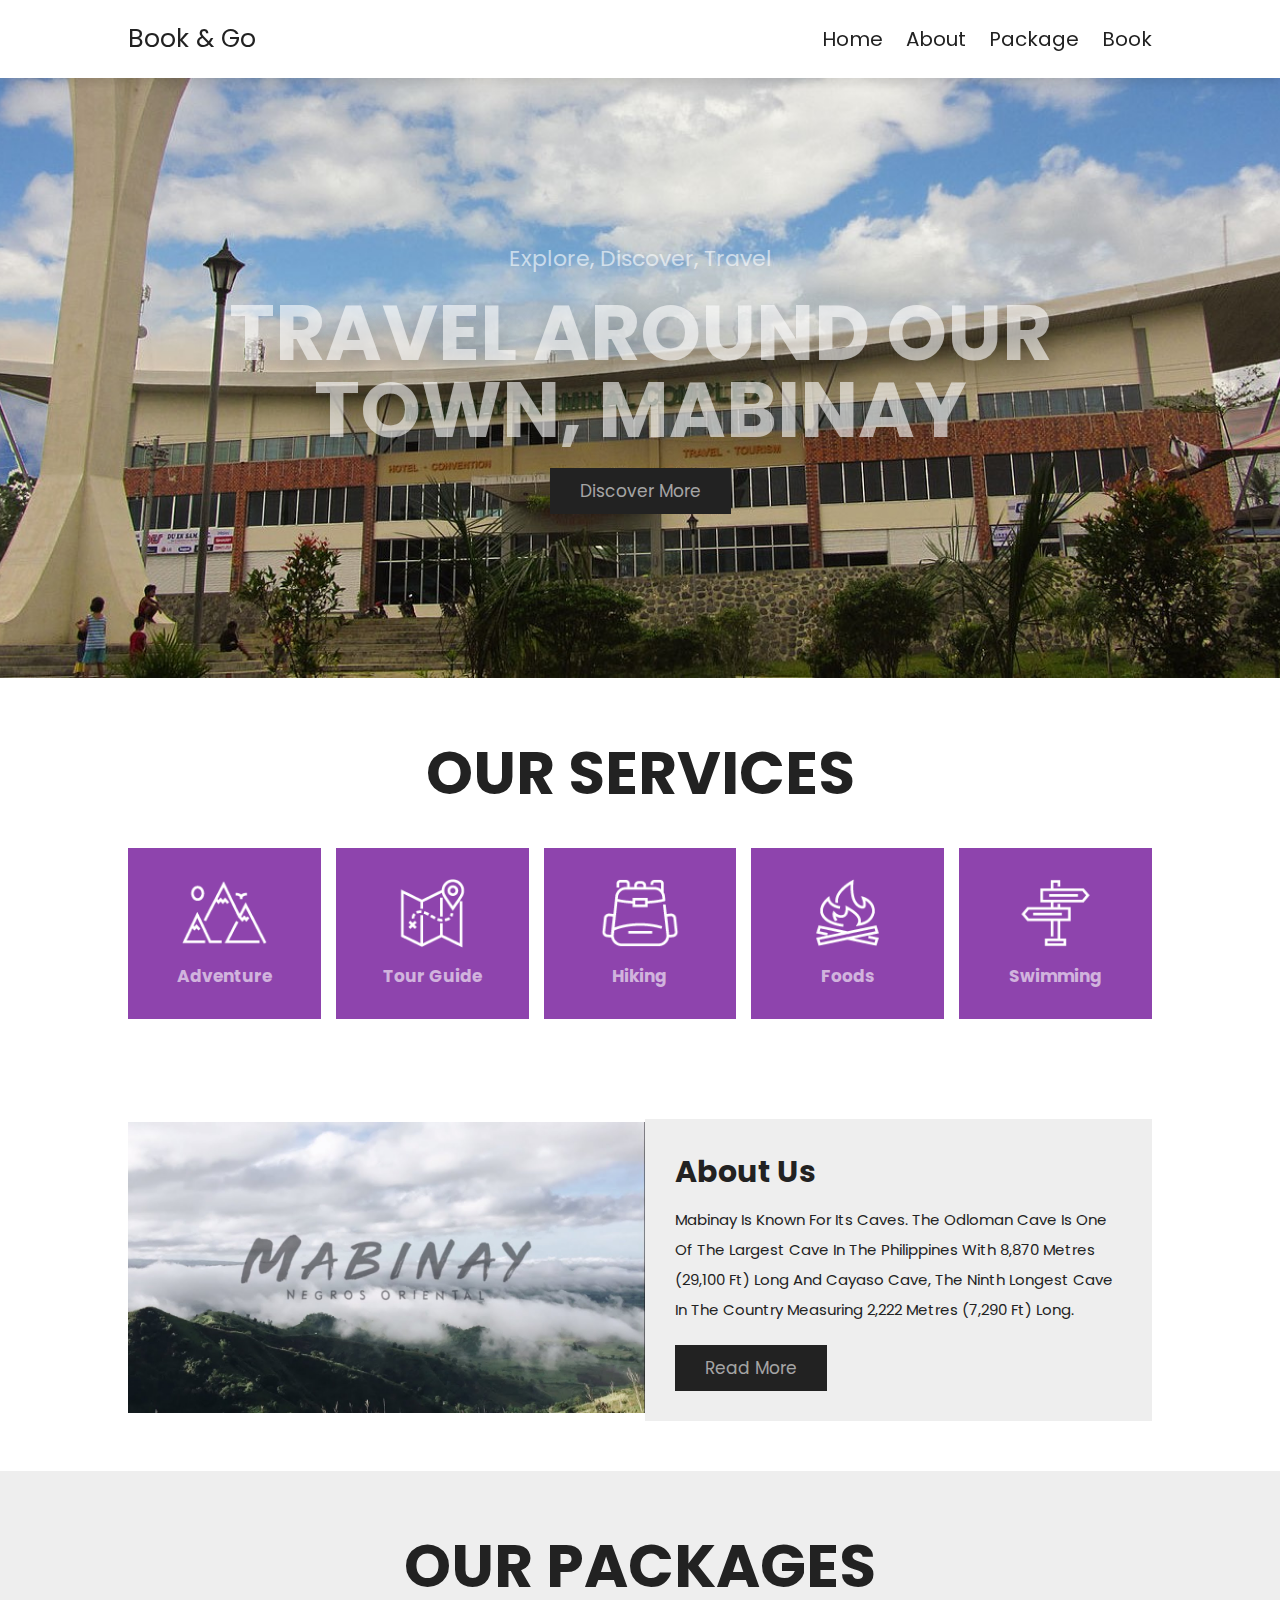
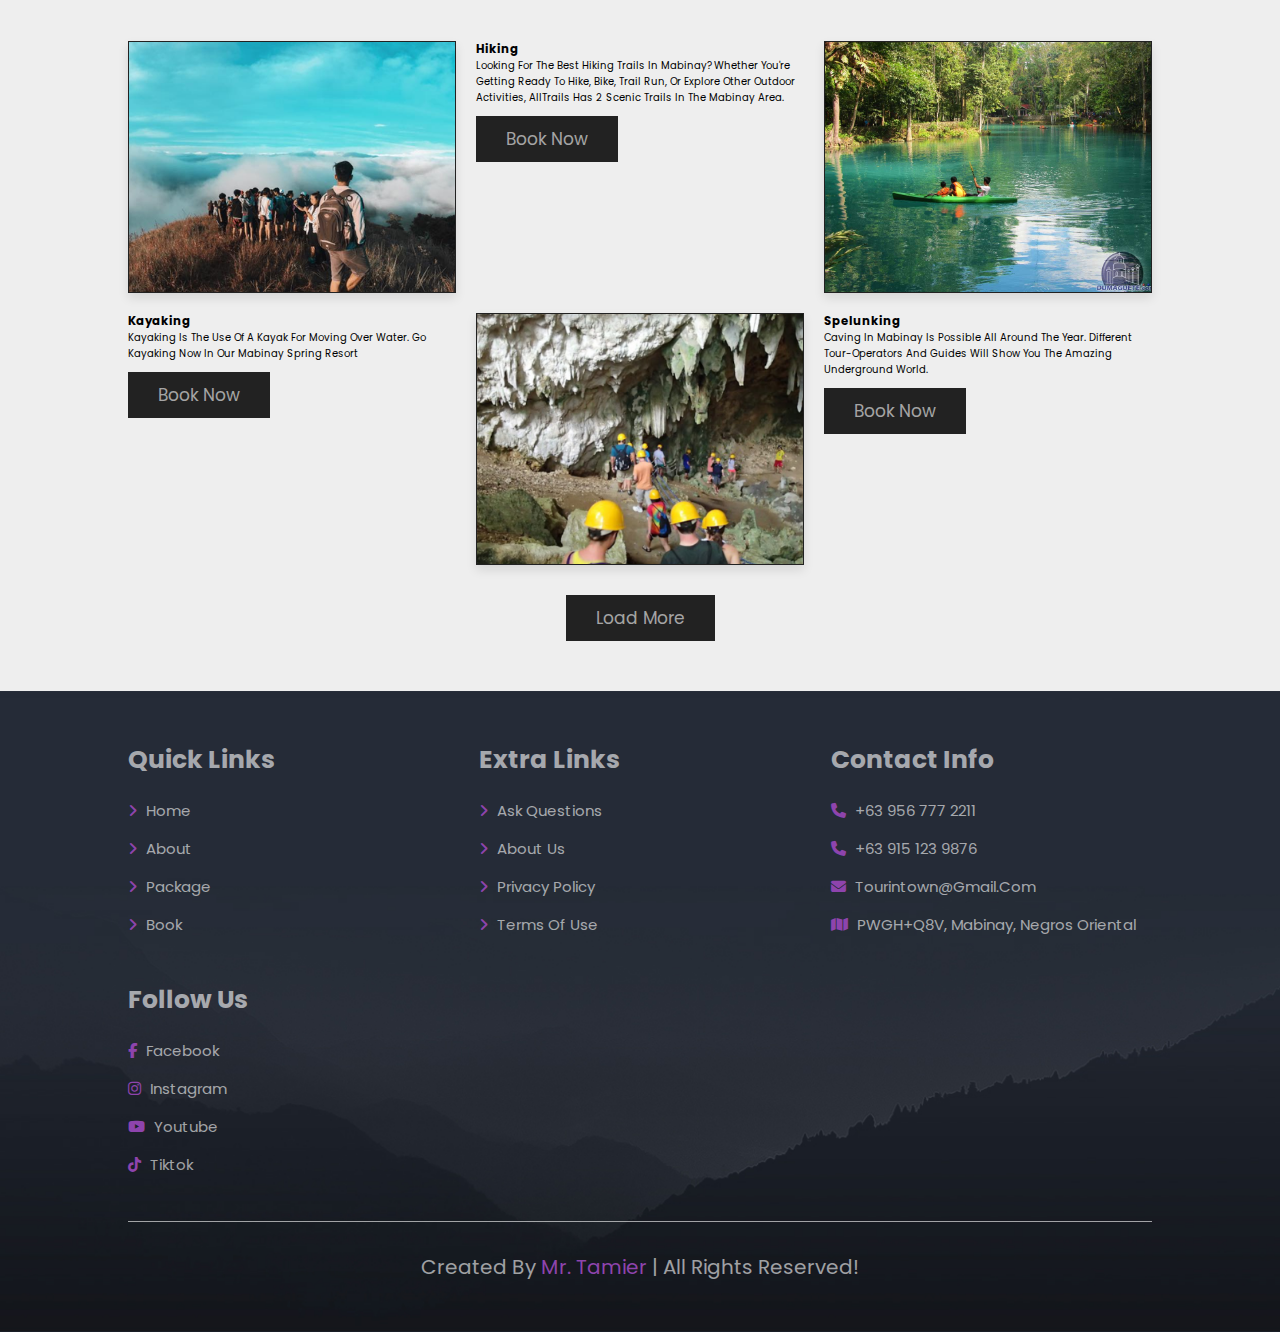
<file: index.html>
<!DOCTYPE html>
<html lang="en">
<head>
    <meta charset="UTF-8">
    <meta http-equiv="X-UA-Compatible" content="IE=edge">
    <meta name="viewport" content="width=device-width, initial-scale=1.0">
    <title>home</title>

    <link rel="stylesheet" href="https://cdn.jsdelivr.net/npm/swiper@8/swiper-bundle.min.css"/>

    <link rel="stylesheet" href="https://cdnjs.cloudflare.com/ajax/libs/font-awesome/6.2.1/css/all.min.css">

    <link rel="stylesheet" href="css/style.css">

</head>
<body>

<section class="header">
    <a href="index.html" class="logo">Book & go</a>
    
    <nav class="navbar">
        <a href="index.html">Home</a>
        <a href="about.html">About</a>
        <a href="package.html">Package</a>
        <a href="book.html">Book</a>
    </nav>

    <div id="menu-btn" class="fas fa-bars"></div>
</section>


<section class="home">

    <div class="swiper home-slider">

        <div class="swiper-wrapper">

            <div class="swiper-slide slide" style="background:url(images/home-slide-1.jpg) no-repeat" >
                <div class="content">
                    <span>explore, discover, travel</span>
                    <h3>travel around our town, Mabinay</h3>
                    <a href="package.php" class="btn">discover more</a>
                </div>
            </div>

            <div class="swiper-slide slide" style="background:url(images/home-slide-2.png) no-repeat" >
                <div class="content">
                    <span>explore, discover, travel</span>
                    <h3>experience the best adventure</h3>
                    <a href="package.php" class="btn">discover more</a>
                </div>
            </div>

            <div class="swiper-slide slide" style="background:url(images/home-slide-3.jpg) no-repeat" >
                <div class="content">
                    <span>explore, discover, travel</span>
                    <h3>make your travel worthwhile</h3>
                    <a href="package.php" class="btn">discover more</a>
                </div>

        </div>

        <div class="swiper-button-next"></div>
        <div class="swiper-button-prev"></div>

    </div>

</section>


<section class="services">

    <h1 class="heading-title"> our services </h1>

    <div class="box-container">

        <div class="box">
            <img src="images/icon-1.png" alt="">
            <h3>adventure</h3>
        </div>
        
        <div class="box">
            <img src="images/icon-2.png" alt="">
            <h3>tour guide</h3>
        </div>

        <div class="box">
            <img src="images/icon-3.png" alt="">
            <h3>hiking</h3>
        </div>

        <div class="box">
            <img src="images/icon-4.png" alt="">
            <h3>foods</h3>
        </div>

        <div class="box">
            <img src="images/icon-5.png" alt="">  
            <h3>swimming</h3>
        </div>
        

    </div>

</section>


<section class="home-about">

    <div class="image">
        <img src="images/about-img.jpg" alt="">
    </div>

    <div class="content">
        <h3>about us</h3>
        <p>Mabinay is known for its caves. The Odloman Cave is one of the largest cave in the Philippines with 8,870 metres (29,100 ft) long and Cayaso Cave, the ninth longest cave in the country measuring 2,222 metres (7,290 ft) long.</p>
        <a href="about.php" class="btn">read more</a>
    </div>

</section>


<section class="home-packages">

    <h1 class="heading-title"> our packages</h1>

    <div class="box-container">

        <div class="box">
            <div class="image">
                <img src="images/img-1.png" alt="">
            </div>
        </div>
        <div class="content">
            <h3>Hiking</h3>
            <p>Looking for the best hiking trails in Mabinay? Whether you're getting ready to hike, bike, trail run, or explore other outdoor activities, AllTrails has 2 scenic trails in the Mabinay area.</p>
            <a href="book.html" class="btn"> book now </a>
        </div>

        <div class="box">
            <div class="image">
                <img src="images/img-2.jpg" alt="">
            </div>
        </div>
        <div class="content">
            <h3>kayaking</h3>
            <p>Kayaking is the use of a kayak for moving over water. Go kayaking now in our Mabinay Spring Resort</p>
            <a href="book.html" class="btn"> book now </a>
        </div>

        <div class="box">
            <div class="image">
                <img src="images/img-3.png" alt="">
            </div>
        </div>
        <div class="content">
            <h3>spelunking</h3>
            <p>Caving in Mabinay is possible all around the year. Different tour-operators and guides will show you the amazing underground world.</p>
            <a href="book.php" class="btn"> book now </a>
        </div>

    </div>

    <div class="load-more"> <a href="package.php" class="btn">load more</a></div>

</section>











<section class="footer">

    <div class="box-container">
       
        <div class="box">
            <h3>quick links</h3>
            <a href="home.html"> <i class="fas fa-angle-right"></i> Home</a>
            <a href="about.html"> <i class="fas fa-angle-right"></i> About</a>
            <a href="package.html"> <i class="fas fa-angle-right"></i> Package</a>
            <a href="book.html"> <i class="fas fa-angle-right"></i> Book</a>
        </div>

        <div class="box">
            <h3>extra links</h3>
            <a href="#"> <i class="fas fa-angle-right"></i> ask questions</a>
            <a href="#"> <i class="fas fa-angle-right"></i> about us</a>
            <a href="#"> <i class="fas fa-angle-right"></i> privacy policy</a>
            <a href="#"> <i class="fas fa-angle-right"></i> terms of use</a>
        </div>

        <div class="box">
            <h3>contact info</h3>
            <a href="#"> <i class="fas fa-phone"></i> +63 956 777 2211 </a>
            <a href="#"> <i class="fas fa-phone"></i> +63 915 123 9876 </a>
            <a href="#"> <i class="fas fa-envelope"></i> tourintown@gmail.com </a>
            <a href="#"> <i class="fas fa-map"></i> PWGH+Q8V, Mabinay, Negros Oriental </a>
        </div>

        <div class="box">
            <h3>follow us</h3>
            <a href="https://www.facebook.com/mabinay.rhu"> <i class="fab fa-facebook-f"></i> facebook </a>
            <a href=""> <i class="fab fa-instagram"></i> instagram </a>
            <a href=""> <i class="fab fa-youtube"></i> youtube </a>
            <a href=""> <i class="fab fa-tiktok"></i> tiktok </a>
        </div>

    </div>

    <div class="credit"> created by <span> mr. tamier</span> | all rights reserved!</div>

</section>












<script src="https://cdn.jsdelivr.net/npm/swiper@8/swiper-bundle.min.js"></script>

<script src="js/script.js"></script>

</body>
</html>
</file>
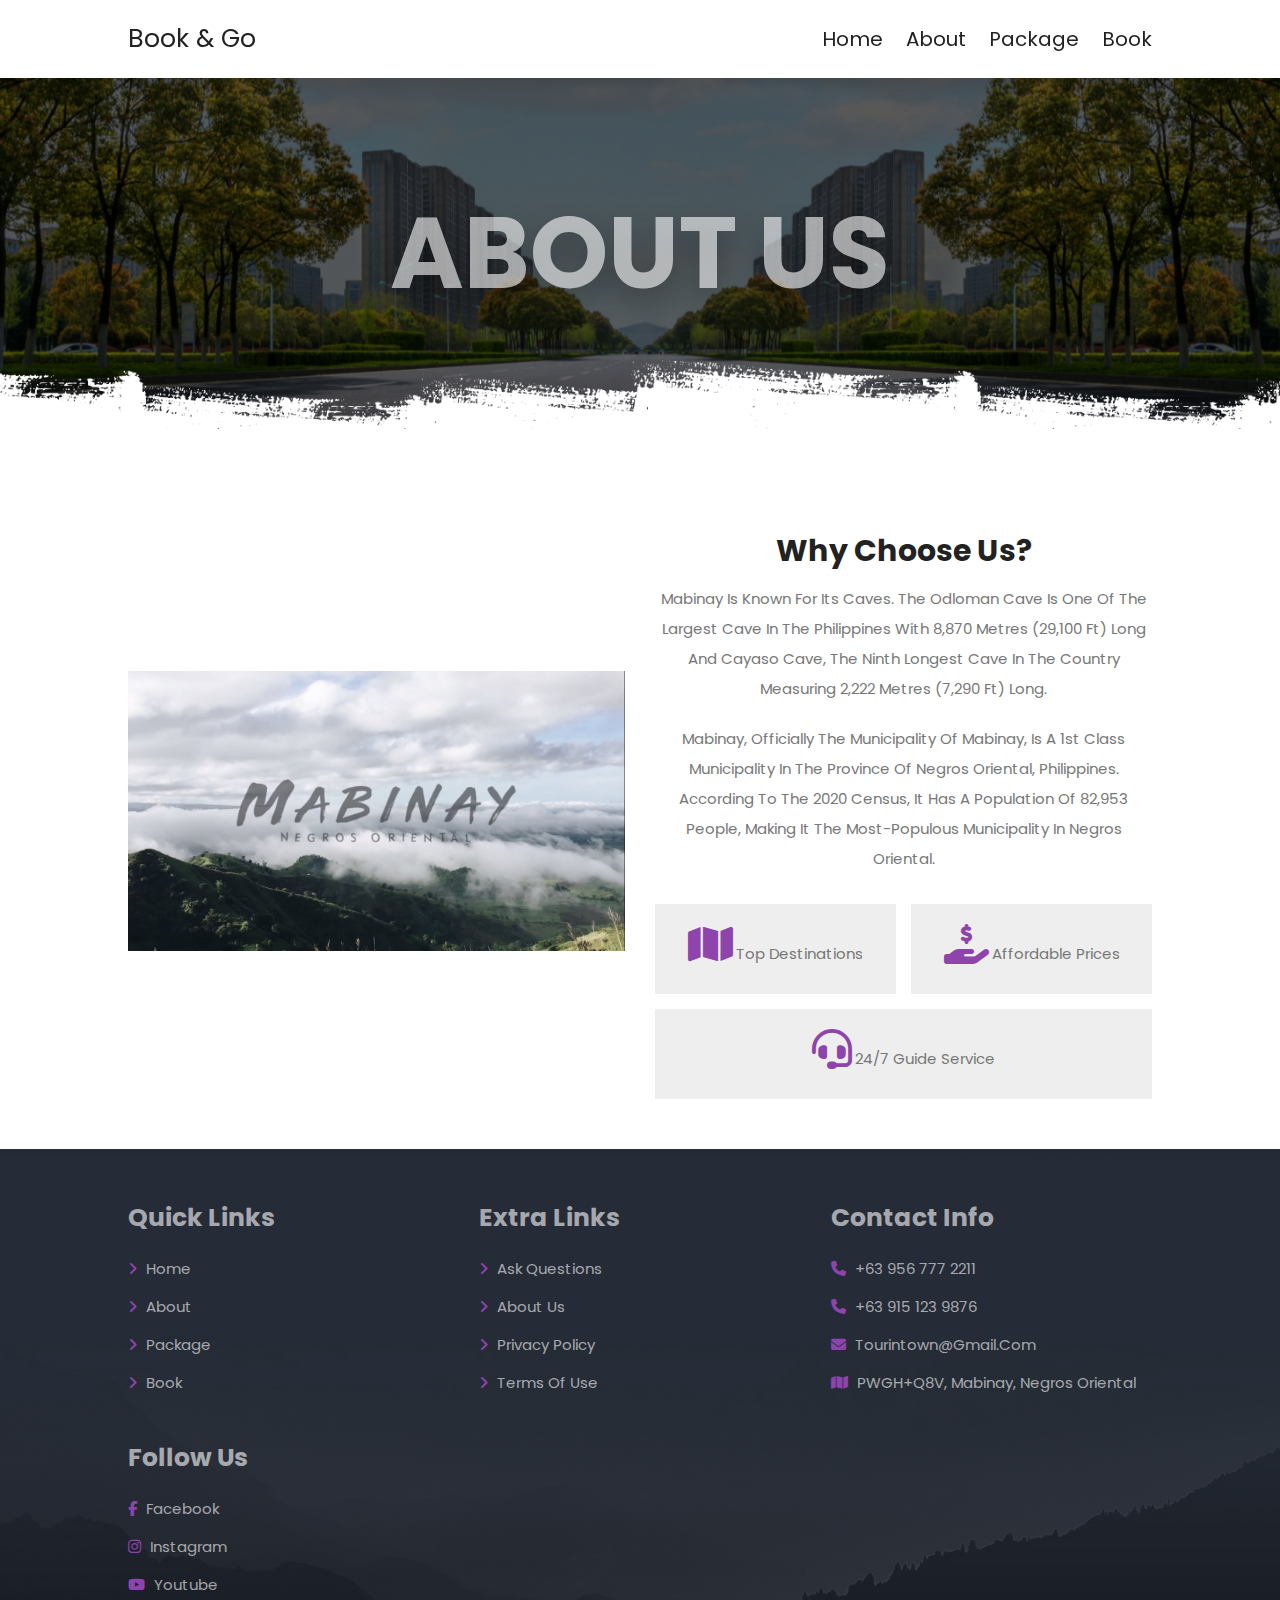
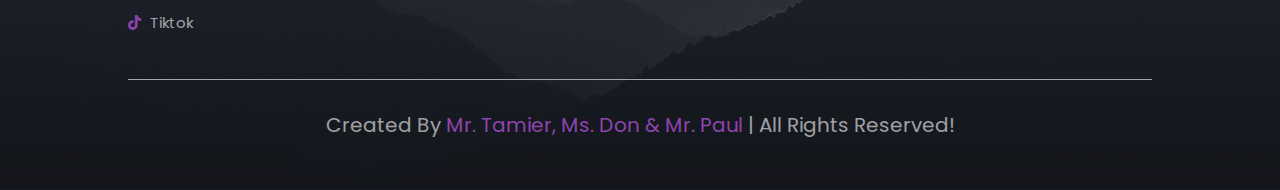
<file: about.html>
<!DOCTYPE html>
<html lang="en">
<head>
    <meta charset="UTF-8">
    <meta http-equiv="X-UA-Compatible" content="IE=edge">
    <meta name="viewport" content="width=device-width, initial-scale=1.0">
    <title>about</title>

    <link rel="stylesheet" href="https://cdn.jsdelivr.net/npm/swiper@8/swiper-bundle.min.css"/>

    <link rel="stylesheet" href="https://cdnjs.cloudflare.com/ajax/libs/font-awesome/6.2.1/css/all.min.css">

    <link rel="stylesheet" href="css/style.css">

</head>
<body>

<section class="header">
    <a href="index.html" class="logo">Book & go</a>
    
    <nav class="navbar">
        <a href="index.html">Home</a>
        <a href="about.html">About</a>
        <a href="package.html">Package</a>
        <a href="book.html">Book</a>
    </nav>

    <div id="menu-btn" class="fas fa-bars"></div>
</section>



<div class="heading" style="background:url(images/header-bg-1.png) no-repeat">
    <h1>About Us</h1>
</div>

<section class="about">

    <div class="image">
        <img src="images/about-img.jpg" alt="">
    </div>

    <div class="content">
        <h3>why choose us?</h3>
        <p>Mabinay is known for its caves. The Odloman Cave is one of the largest cave in the Philippines with 8,870 metres (29,100 ft) long and Cayaso Cave, the ninth longest cave in the country measuring 2,222 metres (7,290 ft) long.</p>
        <p>Mabinay, officially the Municipality of Mabinay, is a 1st class municipality in the province of Negros Oriental, Philippines. According to the 2020 census, it has a population of 82,953 people, making it the most-populous municipality in Negros Oriental.</p>
        <div class="icons-container">
            <div class="icons">
                <i class="fas fa-map"></i>
                <span>top destinations</span>
            </div>
            <div class="icons">
                <i class="fas fa-hand-holding-usd"></i>
                <span>affordable prices</span>
            </div>
            <div class="icons">
                <i class="fas fa-headset"></i>
                <span>24/7 guide service</span>
            </div>
        </div>
        
    </div>

</section>

























<section class="footer">

    <div class="box-container">
       
        <div class="box">
            <h3>quick links</h3>
            <a href="index.html"> <i class="fas fa-angle-right"></i> Home</a>
            <a href="about.html"> <i class="fas fa-angle-right"></i> About</a>
            <a href="package.html"> <i class="fas fa-angle-right"></i> Package</a>
            <a href="book.html"> <i class="fas fa-angle-right"></i> Book</a>
        </div>

        <div class="box">
            <h3>extra links</h3>
            <a href="#"> <i class="fas fa-angle-right"></i> ask questions</a>
            <a href="#"> <i class="fas fa-angle-right"></i> about us</a>
            <a href="#"> <i class="fas fa-angle-right"></i> privacy policy</a>
            <a href="#"> <i class="fas fa-angle-right"></i> terms of use</a>
        </div>

        <div class="box">
            <h3>contact info</h3>
            <a href="#"> <i class="fas fa-phone"></i> +63 956 777 2211 </a>
            <a href="#"> <i class="fas fa-phone"></i> +63 915 123 9876 </a>
            <a href="#"> <i class="fas fa-envelope"></i> tourintown@gmail.com </a>
            <a href="#"> <i class="fas fa-map"></i> PWGH+Q8V, Mabinay, Negros Oriental </a>
        </div>

        <div class="box">
            <h3>follow us</h3>
            <a href=""> <i class="fab fa-facebook-f"></i> facebook </a>
            <a href=""> <i class="fab fa-instagram"></i> instagram </a>
            <a href=""> <i class="fab fa-youtube"></i> youtube </a>
            <a href=""> <i class="fab fa-tiktok"></i> tiktok </a>
        </div>

    </div>

    <div class="credit"> created by <span> mr. tamier, ms. don & mr. paul</span> | all rights reserved!</div>

</section>












<script src="https://cdn.jsdelivr.net/npm/swiper@8/swiper-bundle.min.js"></script>

<script src="js/script.js"></script>

</body>
</html>
</file>
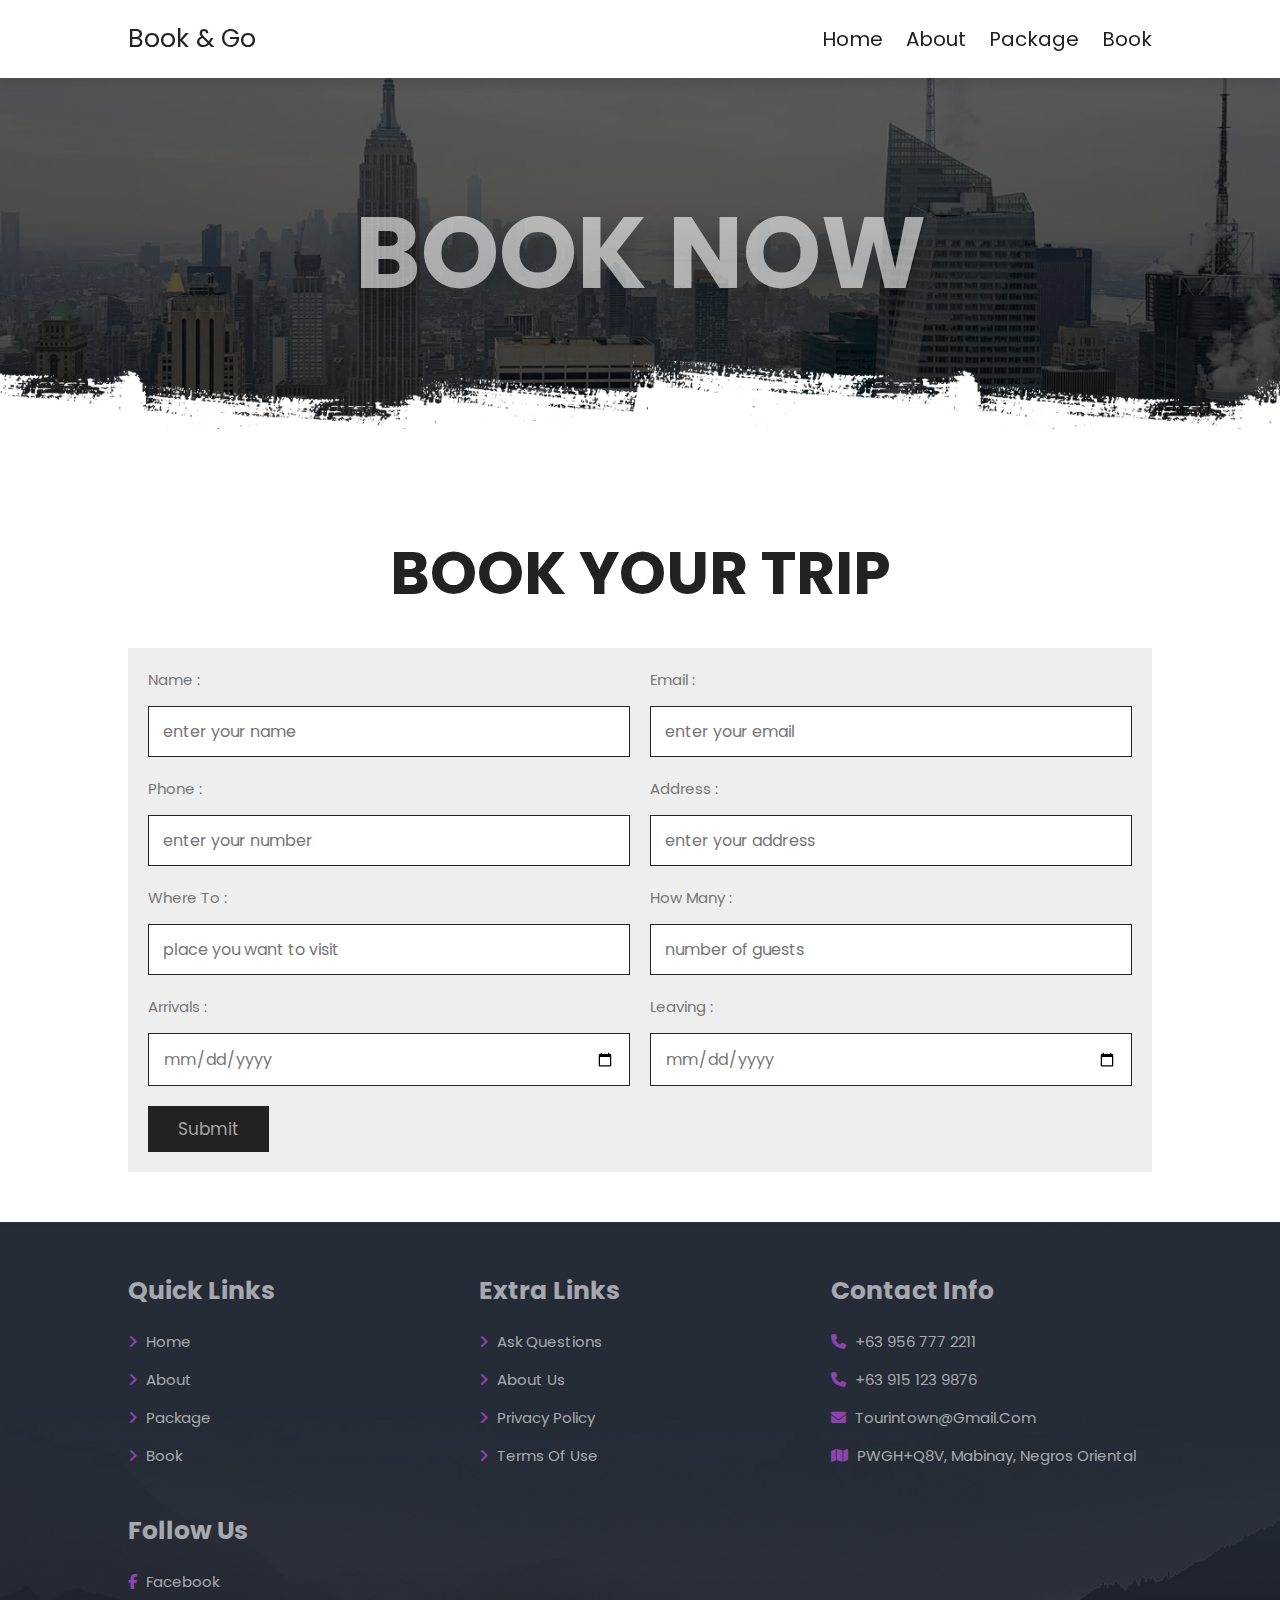
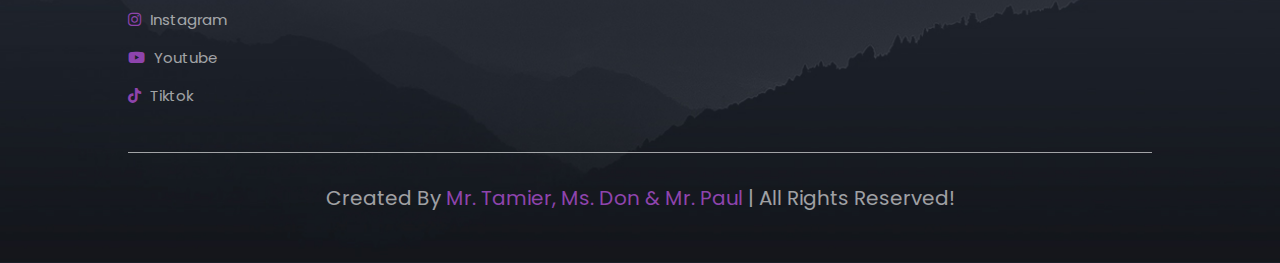
<file: book.html>
<!DOCTYPE html>
<html lang="en">
<head>
    <meta charset="UTF-8">
    <meta http-equiv="X-UA-Compatible" content="IE=edge">
    <meta name="viewport" content="width=device-width, initial-scale=1.0">
    <title>about</title>

    <link rel="stylesheet" href="https://cdn.jsdelivr.net/npm/swiper@8/swiper-bundle.min.css"/>

    <link rel="stylesheet" href="https://cdnjs.cloudflare.com/ajax/libs/font-awesome/6.2.1/css/all.min.css">

    <link rel="stylesheet" href="css/style.css">

</head>
<body>

<section class="header">
    <a href="index.html" class="logo">Book & go</a>
    
    <nav class="navbar">
        <a href="index.html">Home</a>
        <a href="about.html">About</a>
        <a href="package.html">Package</a>
        <a href="book.html">Book</a>
    </nav>

    <div id="menu-btn" class="fas fa-bars"></div>
</section>



<div class="heading" style="background:url(images/header-bg-3.png) no-repeat">
    <h1>Book now</h1>
</div>

<section class="booking">

    <h1 class="heading-title">book your trip</h1>

    <form action="book_form.php" method="post" class="book-form">

        <div class="flex">
            <div class="inputBox">
                <span>name :</span>
                <input type="text" placeholder="enter your name" name="name">
            </div>
            <div class="inputBox">
                <span>email :</span>
                <input type="email" placeholder="enter your email" name="email">
            </div>
            <div class="inputBox">
                <span>phone :</span>
                <input type="text" placeholder="enter your number" name="phone">
            </div>
            <div class="inputBox">
                <span>address :</span>
                <input type="text" placeholder="enter your address" name="address">
            </div>
            <div class="inputBox">
                <span>where to :</span>
                <input type="text" placeholder="place you want to visit" name="location">
            </div>
            <div class="inputBox">
                <span>how many :</span>
                <input type="text" placeholder="number of guests" name="guests">
            </div>
            <div class="inputBox">
                <span>arrivals :</span>
                <input type="date" name="arrivals">
            </div>
            <div class="inputBox">
                <span>leaving :</span>
                <input type="date" name="leaving">
            </div>
        </div>

        <input type="submit" value="submit" class="btn" name="send">

    </form>

</section>























<section class="footer">

    <div class="box-container">
       
        <div class="box">
            <h3>quick links</h3>
            <a href="index.html"> <i class="fas fa-angle-right"></i> Home</a>
            <a href="about.html"> <i class="fas fa-angle-right"></i> About</a>
            <a href="package.html"> <i class="fas fa-angle-right"></i> Package</a>
            <a href="book.html"> <i class="fas fa-angle-right"></i> Book</a>
        </div>

        <div class="box">
            <h3>extra links</h3>
            <a href="#"> <i class="fas fa-angle-right"></i> ask questions</a>
            <a href="#"> <i class="fas fa-angle-right"></i> about us</a>
            <a href="#"> <i class="fas fa-angle-right"></i> privacy policy</a>
            <a href="#"> <i class="fas fa-angle-right"></i> terms of use</a>
        </div>

        <div class="box">
            <h3>contact info</h3>
            <a href="#"> <i class="fas fa-phone"></i> +63 956 777 2211 </a>
            <a href="#"> <i class="fas fa-phone"></i> +63 915 123 9876 </a>
            <a href="#"> <i class="fas fa-envelope"></i> tourintown@gmail.com </a>
            <a href="#"> <i class="fas fa-map"></i> PWGH+Q8V, Mabinay, Negros Oriental </a>
        </div>

        <div class="box">
            <h3>follow us</h3>
            <a href=""> <i class="fab fa-facebook-f"></i> facebook </a>
            <a href=""> <i class="fab fa-instagram"></i> instagram </a>
            <a href=""> <i class="fab fa-youtube"></i> youtube </a>
            <a href=""> <i class="fab fa-tiktok"></i> tiktok </a>
        </div>

    </div>

    <div class="credit"> created by <span> mr. tamier, ms. don & mr. paul</span> | all rights reserved!</div>

</section>












<script src="https://cdn.jsdelivr.net/npm/swiper@8/swiper-bundle.min.js"></script>

<script src="js/script.js"></script>

</body>
</html>
</file>
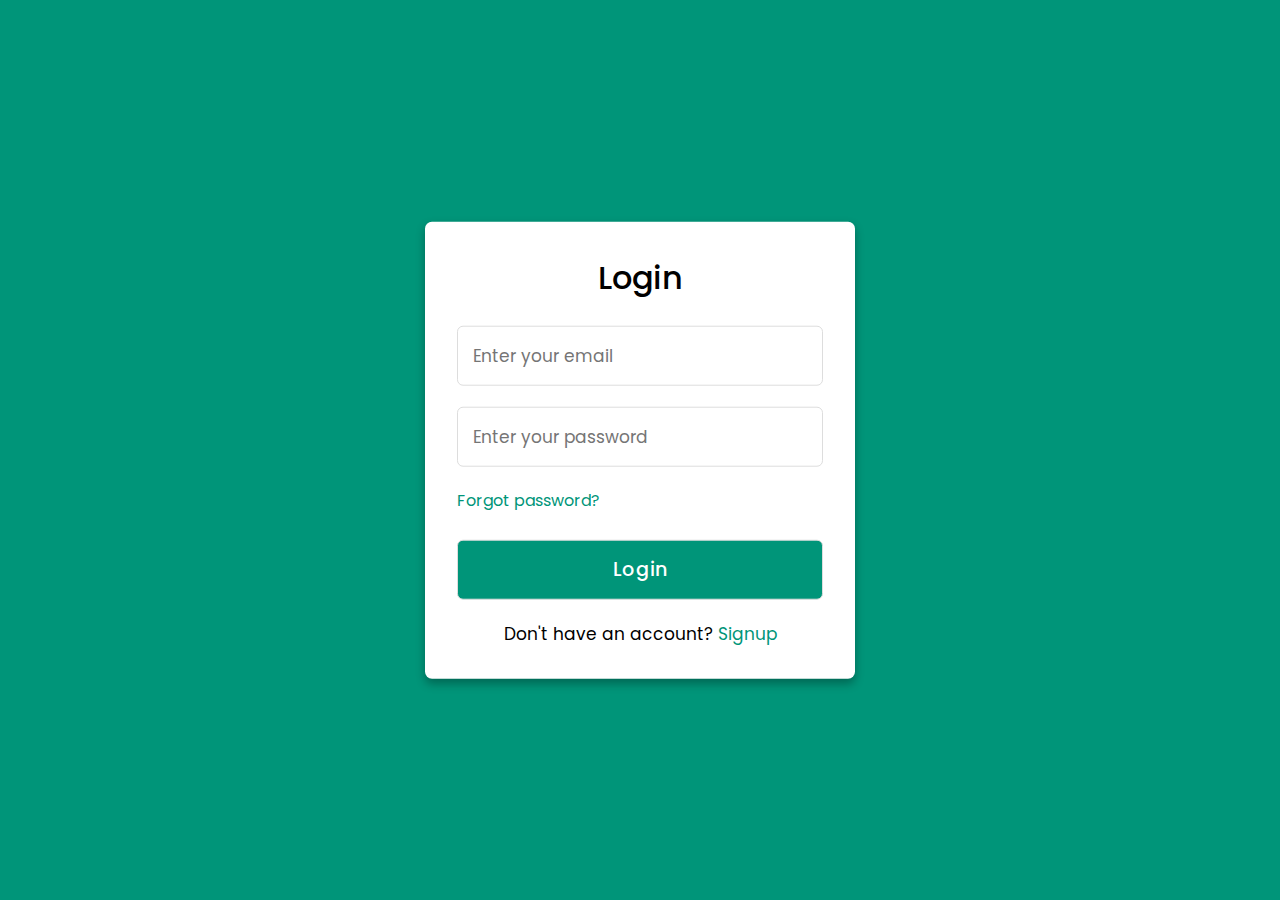
<file: login.html>
<!DOCTYPE html>
<!-- Coding By CodingNepal - codingnepalweb.com -->
<html lang="en">
<head>
  <meta charset="UTF-8">
  <meta name="viewport" content="width=device-width, initial-scale=1.0">
  <meta http-equiv="X-UA-Compatible" content="ie=edge">
  <title>Login & Registration Form</title>
  <!---Custom CSS File--->
  <link rel="stylesheet" href="css/login.css">
</head>
<body>
  <form method="POST" action="login.php">
  <div class="container">
    <input type="checkbox" id="check">
    <div class="login form">
      <header>Login</header>
      <form action="#">
        <input type="text" placeholder="Enter your email">
        <input type="password" placeholder="Enter your password">
        <a href="#">Forgot password?</a>
        <input type="button" class="button" value="Login">
      </form>
      <div class="signup">
        <span class="signup">Don't have an account?
         <label for="check">Signup</label>
        </span>
      </div>
    </div>
  </form>
  <form method="POST" action="register.php">
    <div class="registration form">
      <header>Signup</header>
      <form action="#">
        <input type="text" placeholder="Enter your email">
        <input type="password" placeholder="Create a password">
        <input type="password" placeholder="Confirm your password">
        <input type="button" class="button" value="Signup">
      </form>
      <div class="signup">
        <span class="signup">Already have an account?
         <label for="check">Login</label>
        </span>
      </div>
    </div>
  </div>
  </form>  
</body>
</html>
</file>
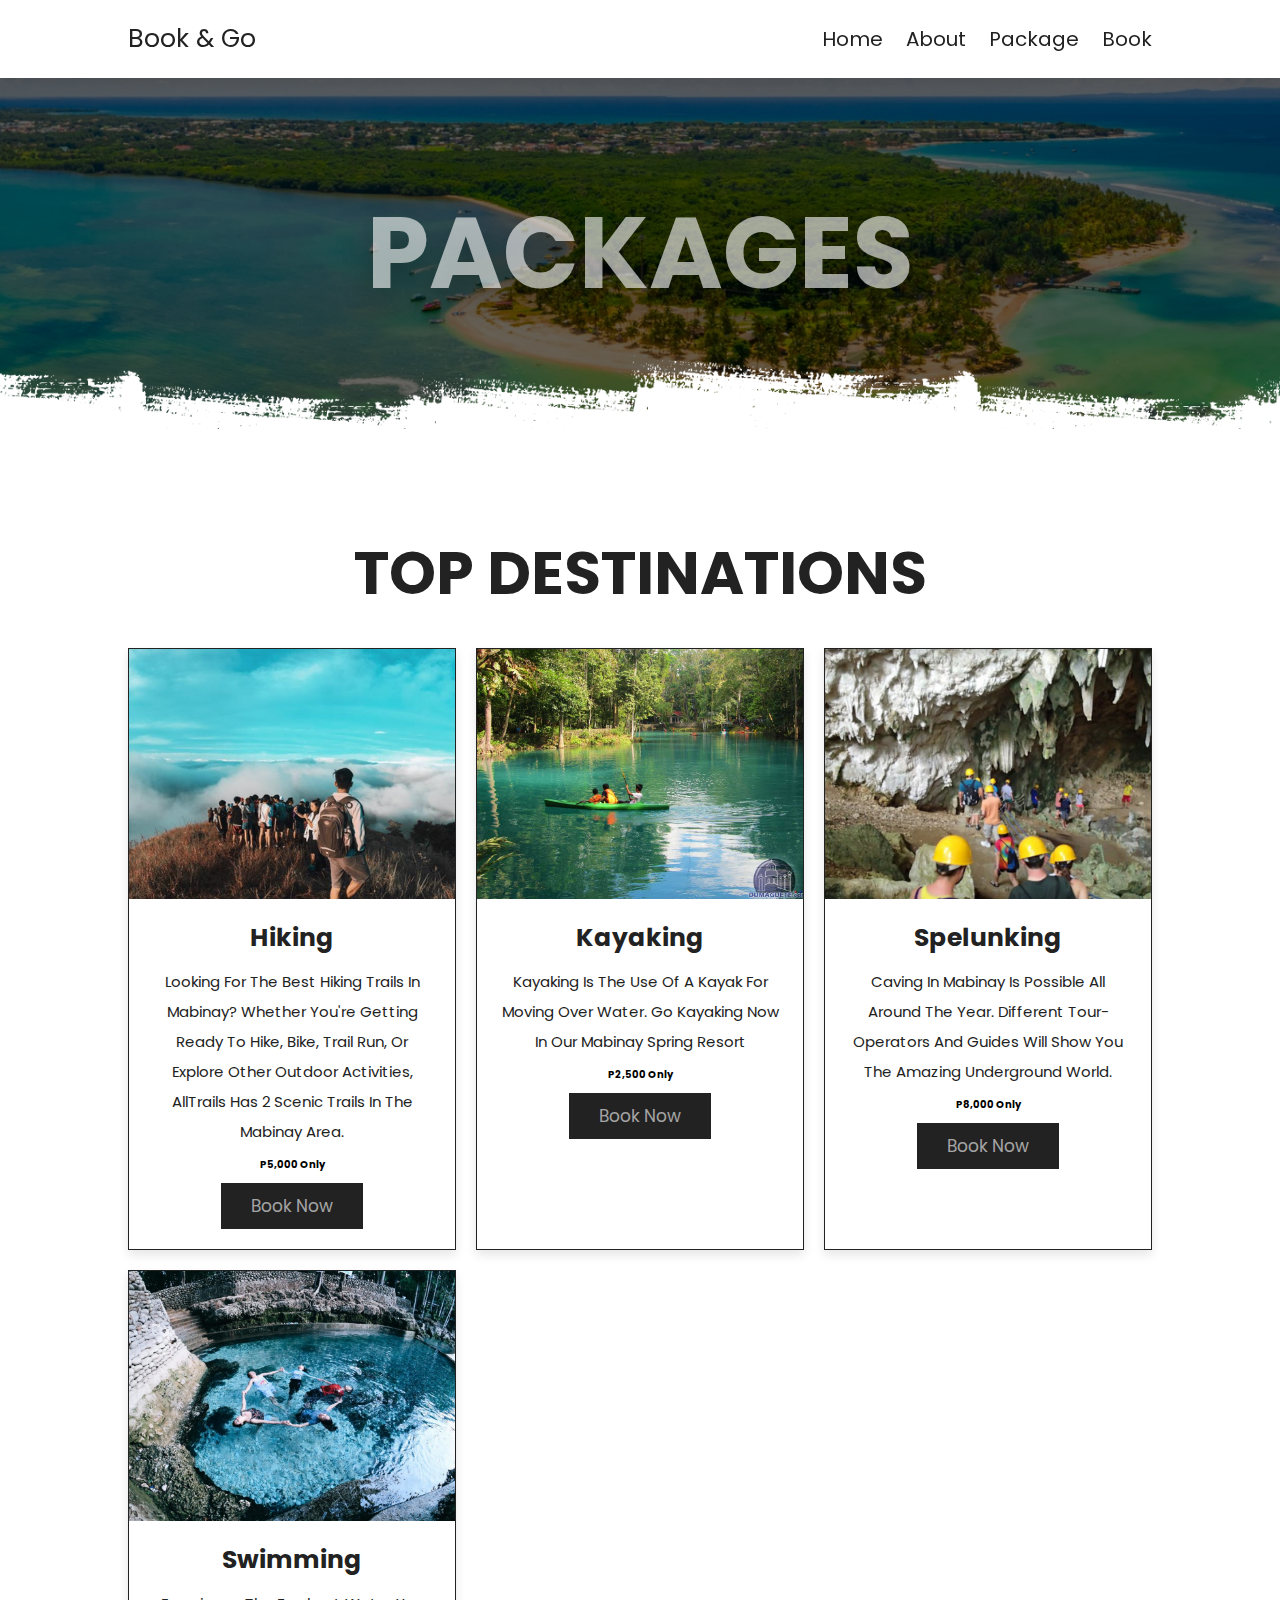
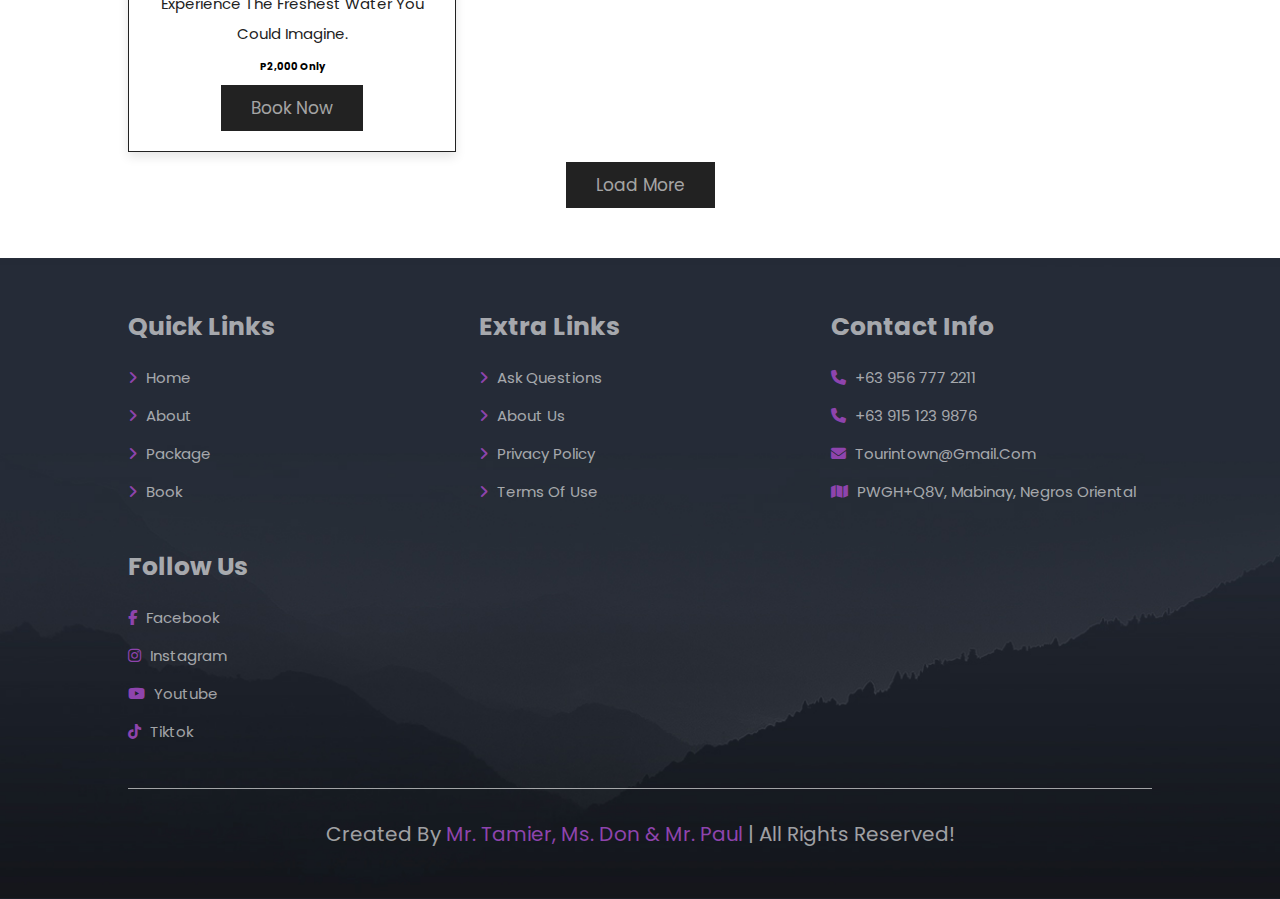
<file: package.html>
<!DOCTYPE html>
<html lang="en">
<head>
    <meta charset="UTF-8">
    <meta http-equiv="X-UA-Compatible" content="IE=edge">
    <meta name="viewport" content="width=device-width, initial-scale=1.0">
    <title>about</title>

    <link rel="stylesheet" href="https://cdn.jsdelivr.net/npm/swiper@8/swiper-bundle.min.css"/>

    <link rel="stylesheet" href="https://cdnjs.cloudflare.com/ajax/libs/font-awesome/6.2.1/css/all.min.css">

    <link rel="stylesheet" href="css/style.css">

</head>
<body>

<section class="header">
    <a href="index.html" class="logo">Book & go</a>
    
    <nav class="navbar">
        <a href="index.html">Home</a>
        <a href="about.html">About</a>
        <a href="package.html">Package</a>
        <a href="book.html">Book</a>
    </nav>

    <div id="menu-btn" class="fas fa-bars"></div>
</section>



<div class="heading" style="background:url(images/header-bg-2.png) no-repeat">
    <h1>Packages</h1>
</div>

<section class="packages">

    <h1 class="heading-title">top destinations</h1>

    <div class="box-container">

        <div class="box">
            <div class="image">
                <img src="images/img-1.png" alt="">
            </div>
            <div class="content">
                <h3>hiking</h3>
                <p>Looking for the best hiking trails in Mabinay? Whether you're getting ready to hike, bike, trail run, or explore other outdoor activities, AllTrails has 2 scenic trails in the Mabinay area.</p>
                <h4>P5,000 only</h4>
                <a href="book.php" class="btn">book now</a>
            </div>
        </div>

        <div class="box">
            <div class="image">
                <img src="images/img-2.jpg" alt="">
            </div>
            <div class="content">
                <h3>kayaking</h3>
                <p>Kayaking is the use of a kayak for moving over water. Go kayaking now in our Mabinay Spring Resort</p>
                <h4>P2,500 only</h4>
                <a href="book.php" class="btn">book now</a>
            </div>
        </div>

        <div class="box">
            <div class="image">
                <img src="images/img-3.png" alt="">
            </div>
            <div class="content">
                <h3>spelunking</h3>
                <p>Caving in Mabinay is possible all around the year. Different tour-operators and guides will show you the amazing underground world.</p>
                <h4>P8,000 only</h4>
                <a href="book.php" class="btn">book now</a>
            </div>
        </div>

        <div class="box">
            <div class="image">
                <img src="images/img-4.jpg" alt="">
            </div>
            <div class="content">
                <h3>swimming</h3>
                <p>experience the freshest water you could imagine.</p>
                <h4>P2,000 only</h4>
                <a href="book.php" class="btn">book now</a>
            </div>
        </div>

    </div>

    <div class="load-more"><span class="btn">load more</span></div>

</section>























<section class="footer">

    <div class="box-container">
       
        <div class="box">
            <h3>quick links</h3>
            <a href="index.html"> <i class="fas fa-angle-right"></i> Home</a>
            <a href="about.html"> <i class="fas fa-angle-right"></i> About</a>
            <a href="package.html"> <i class="fas fa-angle-right"></i> Package</a>
            <a href="book.html"> <i class="fas fa-angle-right"></i> Book</a>
        </div>

        <div class="box">
            <h3>extra links</h3>
            <a href="#"> <i class="fas fa-angle-right"></i> ask questions</a>
            <a href="#"> <i class="fas fa-angle-right"></i> about us</a>
            <a href="#"> <i class="fas fa-angle-right"></i> privacy policy</a>
            <a href="#"> <i class="fas fa-angle-right"></i> terms of use</a>
        </div>

        <div class="box">
            <h3>contact info</h3>
            <a href="#"> <i class="fas fa-phone"></i> +63 956 777 2211 </a>
            <a href="#"> <i class="fas fa-phone"></i> +63 915 123 9876 </a>
            <a href="#"> <i class="fas fa-envelope"></i> tourintown@gmail.com </a>
            <a href="#"> <i class="fas fa-map"></i> PWGH+Q8V, Mabinay, Negros Oriental </a>
        </div>

        <div class="box">
            <h3>follow us</h3>
            <a href=""> <i class="fab fa-facebook-f"></i> facebook </a>
            <a href=""> <i class="fab fa-instagram"></i> instagram </a>
            <a href=""> <i class="fab fa-youtube"></i> youtube </a>
            <a href=""> <i class="fab fa-tiktok"></i> tiktok </a>
        </div>

    </div>

    <div class="credit"> created by <span> mr. tamier, ms. don & mr. paul</span> | all rights reserved!</div>

</section>












<script src="https://cdn.jsdelivr.net/npm/swiper@8/swiper-bundle.min.js"></script>

<script src="js/script.js"></script>

</body>
</html>
</file>
<file: css/style.css>
@import url('https://fonts.googleapis.com/css2?family=Poppins:wght@100;200;300;400;500;600&display=swap');

:root{
    --main-color:#8e44ad;
    --black:#222;
    --white:#fff9;
    --light-black:#777;
    --light-white:#fff9;
    --dark-bg:rgba(0,0,0,.7);
    --light-bg:#eee;
    --border:.1rem solid var(--black);
    --box-shadow:0 .5rem 1rem rgba(0,0,0,.1);
    --text-shadow:0 1.5rem 3rem rgba(0,0,0,.3);

}

*{
    font-family: 'Poppins', sans-serif;
    margin: 0; padding: 0;
    box-sizing: border-box;
    outline: none; border: none;
    text-decoration: none;
    text-transform: capitalize;
}

html{
    font-size: 62.5%;
    overflow-x: hidden;
}

html::-webkit-scrollbar{
    width: 1rem;    
}

html::-webkit-scrollbar-track{
    background-color: var(--white);   
}

html::-webkit-scrollbar-thumb{
    background-color: var(--main-color);   
}

section{
    padding:5rem 10%;
}

@keyframes fadeIn {
    0%{
        transform: scale(.5);
        opacity: 0;
    }
}

.heading{
    background-size: cover !important;
    background-position: center !important;
    padding-top: 10rem;
    padding-bottom: 15rem;
    display: flex;
    justify-content: center;
}

.heading h1{
    font-size: 10rem;
    text-transform: uppercase;
    color: var(--white);
    text-shadow: var(--text-shadow);
}

.btn{
    display: inline-block;
    background: var(--black);
    margin-top: 1rem;
    color: var(--white);
    font-size: 1.7rem;
    padding: 1rem 3rem;
    cursor: pointer;
}

.btn:hover{
    background: var(--main-color);
}

.heading-title{
    text-align: center;
    margin-bottom: 3rem;
    font-size: 6rem;
    text-transform: uppercase;
    color:var(--black);
}

.header{
    position: sticky;
    top:0; left:0; right:0;
    z-index: 1000;
    background-color: var(--white);
    display: flex;
    padding-top: 2rem;
    padding-bottom: 2rem;
    box-shadow: var(--box-shadow);
    align-items: center;
    justify-content: space-between;
}

.header .logo{
    font-size: 2.5rem;
    color:var(--black)
}

.header .navbar a{
    font-size: 2rem;
    margin-left: 2rem;
    color: var(--black);
}

.header .navbar a:hover{
    color: var(--main-color);
}

#menu-btn{
    font-size: 2.5rem;
    cursor: pointer;
    color: var(--black);
    display: none;
}

.home{
    padding:0;
}

.home .slide{
    text-align: center;
    padding: 2rem;
    display: flex;
    align-items: center;
    justify-content: center;
    background-size: cover !important;
    background-position: center !important;
    min-height: 60rem;
}

.home .slide .content{
    width: 85rem;
    display: none;
}

.home .swiper-slide-active .content{
    display: inline-block;
}

.home .slide .content span{
    display: block;
    font-size: 2.2rem;
    color: var(--light-white);
    padding-bottom: 1rem;
    animation:fadeIn .2s linear backwards .2s;
}

.home .slide .content h3{
    font-size: 6vw;
    color: var(--white);
    text-transform: uppercase;
    line-height: 1;
    text-shadow: var(--text-shadow);
    padding: 1rem 0;
    animation:fadeIn .2s linear backwards .4s;
}

.home .slide .content .btn{
    animation:fadeIn .2s linear backwards .6s;
}

.home .swiper-button-next,
.home .swiper-button-prev{
    top:inherit;
    left: inherit;
    bottom: 0;
    right: 0;
    height: 7rem;
    background: var(--white);
    color: var(--black);
}

.home .swiper-button-next:hover,
.home .swiper-button-prev:hover{
    background: var(--main-color);
    color: var(--white);
}

.home .swiper-button-next:after,
.home .swiper-button-prev:after{
    font-size: 2rem;
}

.home .swiper-button-prev{
    right: 7rem;
}

.services .box-container{
    display: grid;
    grid-template-columns: repeat(auto-fit, minmax(16rem, 1fr));
    gap: 1.5rem;
}

.services .box-container .box{
    padding:3rem 2rem;
    text-align: center;
    background: var(--main-color);
    cursor: pointer;    
}

.services .box-container .box:hover{
    background: var(--black);
}

.services .box-container .box img{
    height: 7rem;
}

.services .box-container .box h3{
    color: var(--white);
    font-size: 1.7rem;
    padding-top: 1rem;
}

.home-about{
    display: flex;
    align-items: center;
    flex-wrap: wrap;
}

.home-about .image{
    flex: 1 1 42rem;
}

.home-about .image img{
    width: 100%;
}

.home-about .content{
    flex: 1 1 41rem;
    padding: 3rem;
    background: var(--light-bg);
}

.home-about .content h3{
    font-size: 3rem;
    color: var(--black);
}

.home-about .content p{
    font-size: 1.5rem;
    padding: 1rem 0;
    line-height: 2;
    color: var(--black);
}

.home-packages{
    background: var(--light-bg);
}

.home-packages .box-container{
    display: grid;
    grid-template-columns: repeat(auto-fit, minmax(30rem, 1fr));
    gap: 2rem;
}

.home-packages .box-container .box{
    border: var(--border);
    box-shadow: var(--box-shadow);
    background: var(--white);
}

.home-packages .box-container .box .image{
    height: 25rem;
    overflow: hidden;
}

.home-packages .box-container .box .image img{
    height: 100%;
    width: 100%;
    object-fit: cover;
    transition: .2s linear;
}

.home-packages .box-container .box .content{
    padding: 2rem;
    text-align: center;
}

.home-packages .box-container .box .content h3{
    font-size: 2.5rem;
    color: var(--black);
}

.home-packages .box-container .box .content p{
    font-size: 1.5rem;
    color: var(--black);
    line-height: 2;
    padding: 1rem 0;
}

.home-packages .load-more{
    text-align: center;
    margin-top: 2rem;
}








.footer{
    background: url(../images/footer-bg.jpg) no-repeat;
    background-size: cover;
    background-position: center;
}

.footer .box-container{
    display: grid;
    grid-template-columns: repeat(auto-fit, minmax(25rem, 1fr));
    gap: 3rem;
}

.footer .box-container .box h3{
    color:var(--white);
    font-size: 2.5rem;
    padding-bottom: 2rem;
}

.footer .box-container .box a{
    color:var(--light-white);
    font-size: 1.5rem;
    padding-bottom: 1.5rem;
    display: block;
}

.footer .box-container .box a i{
    color: var(--main-color);
    padding-right: .5rem;
    transition: .2s linear;
}

.footer .box-container .box a:hover i{
    padding-right: 2rem;
}

.footer .credit{
    text-align: center;
    padding-top: 3rem;
    margin-top: 3rem;
    border-top: .1rem solid var(--light-white);
    font-size: 2rem;
    color:var(--white);
}

.footer .credit span{
    color: var(--main-color);
}

.about{
    display: flex;
    align-items: center;
    flex-wrap: wrap;
    gap: 3rem;
}
.about .image{
    flex: 1 1 41rem;
}

.about .image img{
    width: 100%;
}

.about .content{
    flex: 1 1 41rem;
    text-align: center;
}

.about .content h3{
    font-size: 3rem;
    color: var(--black);
}

.about .content p{
    font-size: 1.5rem;
    color: var(--light-black);
    line-height: 2;
    padding: 1rem 0;
}

.about .content .icons-container{
    margin-top: 2rem;
    display: flex;
    flex-wrap: wrap;
    gap: 1.5rem;
    align-items: flex-end;
}

.about .content .icons-container .icons{
    background: var(--light-bg);
    padding: 2rem;
    flex: 1 1 16rem;
}

.about .content .icons-container .icons i{
    font-size: 4rem;
    margin-bottom: 1rem;
    color: var(--main-color);
}

.about .content .icons-container .icons span{
    font-size: 1.5rem;
    color: var(--light-black);
}


.packages .box-container{
    display: grid;
    grid-template-columns: repeat(auto-fit, minmax(30rem, 1fr));
    gap: 2rem;
}

.packages .box-container .box{
    border: var(--border);
    box-shadow: var(--box-shadow);
    background: var(--white);
}

.packages .box-container .box .image{
    height: 25rem;
    overflow: hidden;
}

.packages .box-container .box .image img{
    height: 100%;
    width: 100%;
    object-fit: cover;
    transition: .2s linear;
}

.packages .box-container .box .content{
    padding: 2rem;
    text-align: center;
}

.packages .box-container .box .content h3{
    font-size: 2.5rem;
    color: var(--black);
}

.packages .box-container .box .content p{
    font-size: 1.5rem;
    color: var(--black);
    line-height: 2;
    padding: 1rem 0;
}

.packages .load-more{
    text-align: center;
    margin-top: 2.
}









.booking .book-form{
    padding: 2rem;
    background: var(--light-bg);
}

.booking .book-form .flex{
    display: flex;
    flex-wrap: wrap;
    gap: 2rem;
}

.booking .book-form .flex .inputBox{
    flex:1 1 41rem;

}

.booking .book-form .flex .inputBox input{
    width: 100%;
    padding: 1.2rem 1.4rem;
    font-size: 1.6rem;
    color: var(--light-black);
    text-transform: none;
    margin-top: 1.5rem;
    border: var(--border);
}

.booking .book-form .flex .inputBox input:focus{
    background: var(--black);
    color: white;
}

.booking .book-form .flex .inputBox input:focus::placeholder{
    color: var(--light-white);
}

.booking .book-form .flex .inputBox span{
    font-size: 1.5rem;
    color: var(--light-black);
}

.booking .book-form .btn{
    margin-top: 2rem;
}









@media (max-width:1200px){

    section{
        padding:3rem 5%;
    }
}

@media (max-width:991px){

    html{
        font-size: 55%;
    }

    section{
        padding:3rem 2rem;
    }

    .home .slide .content h3{
        font-size: 10vw;
    }

}

@media (max-width:768px){

    #menu-btn{ 
        display: inline-block;
        transition: .2s linear;
    }

    #menu-btn.fa-times{
        transform: rotate(180deg);
    }

    .header .navbar{
        position: absolute;
        top:99%; left:0; right:0;
        background-color: var(--white);
        border-top: var(--border);
        padding:2rem;
        transition: .2s linear;
        clip-path: polygon(0 0, 100% 0, 100% 0, 0 0);
    }

    .header .navbar.active{
        clip-path: polygon(0 0, 100% 0, 100% 100%, 0 100%);
    }

    .header .navbar a{
        display: block;
        margin:2rem;
        text-align: center;
    }
}

@media (max-width:450px){
    html{
        font-size: 55%;
    }

    .heading-title{
        font-size: 3.5rem;
    }

}
</file>
<file: css/login.css>
/* Import Google font - Poppins */
@import url('https://fonts.googleapis.com/css2?family=Poppins:wght@200;300;400;500;600;700&display=swap');
*{
  margin: 0;
  padding: 0;
  box-sizing: border-box;
  font-family: 'Poppins', sans-serif;
}
body{
  min-height: 100vh;
  width: 100%;
  background: #009579;
}
.container{
  position: absolute;
  top: 50%;
  left: 50%;
  transform: translate(-50%,-50%);
  max-width: 430px;
  width: 100%;
  background: #fff;
  border-radius: 7px;
  box-shadow: 0 5px 10px rgba(0,0,0,0.3);
}
.container .registration{
  display: none;
}
#check:checked ~ .registration{
  display: block;
}
#check:checked ~ .login{
  display: none;
}
#check{
  display: none;
}
.container .form{
  padding: 2rem;
}
.form header{
  font-size: 2rem;
  font-weight: 500;
  text-align: center;
  margin-bottom: 1.5rem;
}
 .form input{
   height: 60px;
   width: 100%;
   padding: 0 15px;
   font-size: 17px;
   margin-bottom: 1.3rem;
   border: 1px solid #ddd;
   border-radius: 6px;
   outline: none;
 }
 .form input:focus{
   box-shadow: 0 1px 0 rgba(0,0,0,0.2);
 }
.form a{
  font-size: 16px;
  color: #009579;
  text-decoration: none;
}
.form a:hover{
  text-decoration: underline;
}
.form input.button{
  color: #fff;
  background: #009579;
  font-size: 1.2rem;
  font-weight: 500;
  letter-spacing: 1px;
  margin-top: 1.7rem;
  cursor: pointer;
  transition: 0.4s;
}
.form input.button:hover{
  background: #006653;
}
.signup{
  font-size: 17px;
  text-align: center;
}
.signup label{
  color: #009579;
  cursor: pointer;
}
.signup label:hover{
  text-decoration: underline;
}
</file>
